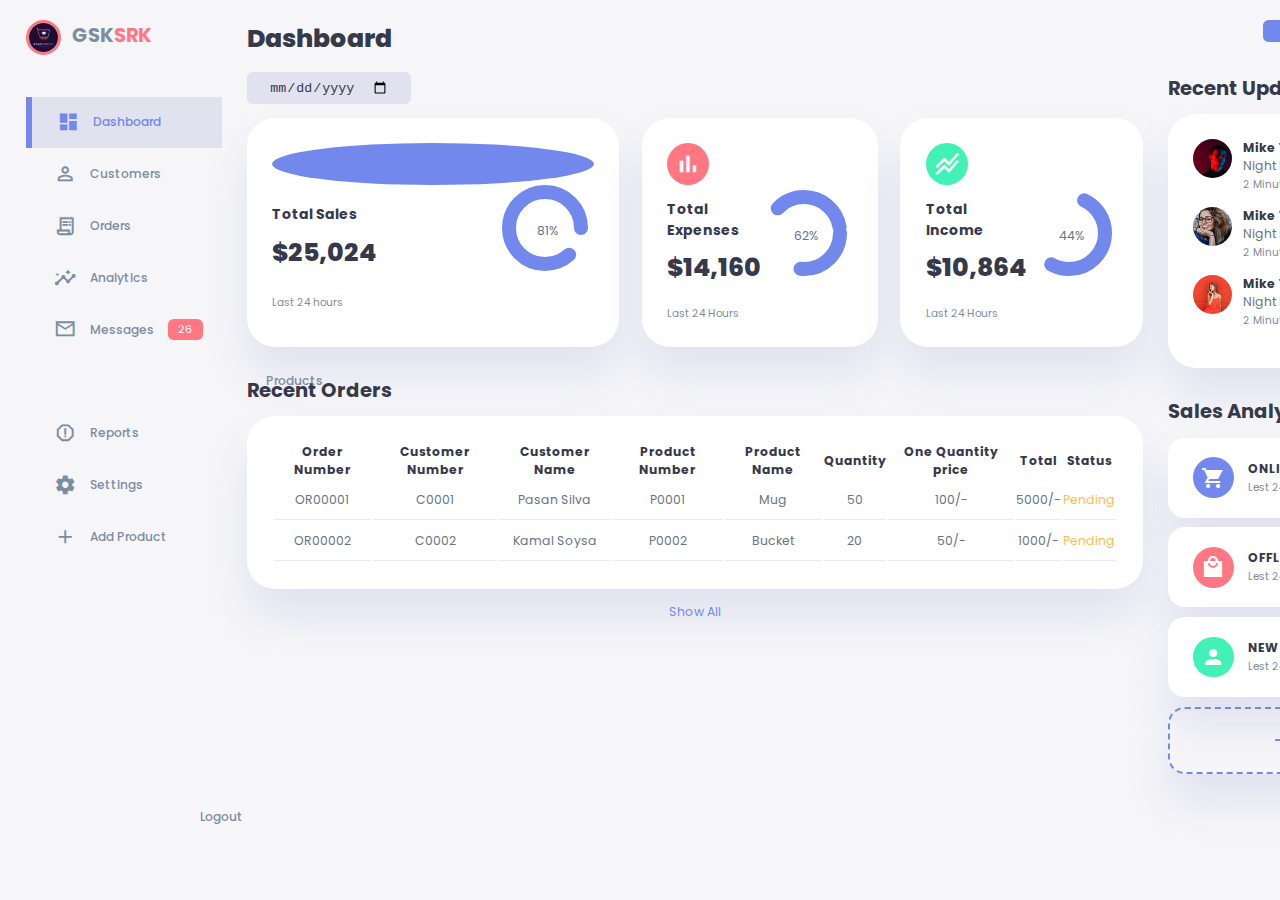
<file: index.html>
<!DOCTYPE html>
<html lang="en">
<head>
    <meta charset="UTF-8">
    <meta name="viewport" content="width=device-width, initial-scale=1.0">
    <title>Document</title>

    <!-- Material ICONS -->

    <!-- MATERIAL CDN -->
    <link
      rel="stylesheet"
      href="https://fonts.googleapis.com/icon?family=Material+Icons+Sharp"
    />

      <!-- Style sheets -->
    <link rel="stylesheet" href="css/style.css">
</head>
<body>
    <div class="container">
        <aside>
            <div class="top">
                <div class="logo">
                    <img src="images/logo.jpg" alt="">
                    <h2 class="text-muted">GSK<span class="danger">SRK</span></h2>
                </div>
                <div class="close" id="close-btn">
                    <span class="material-icons-sharp">close</span>
                </div>
            </div>
            <div class="sidebar">
                <a href="#" id="side-bar" class="side-menu active">
                    <span class="material-icons-sharp">dashboard</span>
                    <h3>Dashboard</h3>
                  </a>
                  <a href="customer.html" class="side-menu">
                    <span class="material-icons-sharp">perm_identity</span>
                    <h3>Customers</h3>
                  </a>
                  <a href="#"  class="side-menu">
                    <span class="material-icons-sharp">receipt_long</span>
                    <h3>Orders</h3>
                  </a>
                  <a href="#"  class="side-menu">
                    <span class="material-icons-sharp">insights</span>
                    <h3>Analytics</h3>
                  </a>
                  <a href="#"  class="side-menu">
                    <span class="material-icons-sharp">mail_outline</span>
                    <h3>Messages</h3>
                    <span class="message-count">26</span>
                  </a>
                  <a href="product.html"  class="side-menu">
                    <span class="material-icons-sharp">inventory</span>
                    <h3>Products</h3>
                  </a>
                  <a href="#"  class="side-menu">
                    <span class="material-icons-sharp">report_gmailerrorred</span>
                    <h3>Reports</h3>
                  </a>
                  <a href="#"  class="side-menu">
                    <span class="material-icons-sharp">settings</span>
                    <h3>Settings</h3>
                  </a>
                  <a href="#"  class="side-menu">
                    <span class="material-icons-sharp">add</span>
                    <h3>Add Product</h3>
                  </a>
                  <a href="#">
                    <span class="material-icons-sharp">logout</span>
                    <h3>Logout</h3>
                  </a>
            </div>
        </aside>
        <!-- END of ASIDE -->


        <main>
            <h1>Dashboard</h1>

            <div class="date">
                <input type="date">
            </div>
            <div class="insights">
                <!-- Start of sale -->
                <div class="sales">
                    <span class="material-icons-sharp">query_stats</span>
                    <div class="middle">
                        <div class="left">
                            <h3>Total Sales</h3>
                            <h1>$25,024</h1>
                        </div>
                        <div class="progress">
                            <svg>
                                <circle cx="38" cy="38" r="36"></circle>
                              </svg>
                              <div class="number">
                                <p>81%</p>
                              </div>
                        </div>
                    </div>
                    <small class="text-muted">Last 24 hours</small>
                </div>
                <!-- End of Sales -->

                <!-- Start of Expenses -->
                <div class="expenses">
                    <span class="material-icons-sharp">bar_chart</span>
                    <div class="middle">
                      <div class="left">
                        <h3>Total Expenses</h3>
                        <h1>$14,160</h1>
                      </div>
                      <div class="progress">
                        <svg>
                          <circle cx="38" cy="38" r="36"></circle>
                        </svg>
                        <div class="number">
                          <p>62%</p>
                        </div>
                      </div>
                    </div>
                    <small class="text-muted">Last 24 Hours</small>
                  </div>
                <!-- End of Expenses -->

                <!-- Start of income -->
                <div class="income">
                    <span class="material-icons-sharp">stacked_line_chart</span>
                    <div class="middle">
                      <div class="left">
                        <h3>Total Income</h3>
                        <h1>$10,864</h1>
                      </div>
                      <div class="progress">
                        <svg>
                          <circle cx="38" cy="38" r="36"></circle>
                        </svg>
                        <div class="number">
                          <p>44%</p>
                        </div>
                      </div>
                    </div>
                    <small class="text-muted">Last 24 Hours</small>
                  </div>
                <!-- End of Income -->
            </div>
            <!-- End of insights -->


            <!-- start recent order -->
            <div class="recent-order">
              <h2>Recent Orders</h2>
              <table>
                <thead>
                  <tr>
                    <th>Order Number</th>
                    <th>Customer Number</th>
                    <th>Customer Name</th>
                    <th>Product Number</th>
                    <th>Product Name</th>
                    <th>Quantity</th>
                    <th>One Quantity price</th>
                    <th>Total</th>
                    <th>Status</th>
                  </tr>
                </thead>
                <tbody>
                  <td>OR00001</td>
                  <td>C0001</td>
                  <td>Pasan Silva</td>
                  <td>P0001</td>
                  <td>Mug</td>
                  <td>50</td>
                  <td>100/-</td>
                  <td>5000/-</td>
                  <td class="warning">Pending</td>
                  <!-- <td class="primary">Details</td> -->
                </tbody>
                <tbody>
                  <td>OR00002</td>
                  <td>C0002</td>
                  <td>Kamal Soysa</td>
                  <td>P0002</td>
                  <td>Bucket</td>
                  <td>20</td>
                  <td>50/-</td>
                  <td>1000/-</td>
                  <td class="warning">Pending</td>
                  <!-- <td class="primary">Details</td> -->
                </tbody>
              </table>
              <a href="#">Show All</a>
            </div>

        </main>
        <!-- end of main -->

        <div class="right">

          <!-- start top -->
          <div class="top">
            <button id="menu-btn">
              <span class="material-icons-sharp">menu</span>
            </button>
            <div class="theme-toggler">
              <span class="active material-icons-sharp">light_mode</span>
              <span class="material-icons-sharp">dark_mode</span>
            </div>
            <div class="profile">
              <div class="info">
                <p>Hey, <b>Daniel</b></p>
                <small class="text-muted">Admin</small>
              </div>
              <div class="profile-photo">
                <img src="images/profile-1.jpg" />
              </div>
            </div>
          </div>
          <!-- end of top section -->

           <!-- =================== START OF RECENT UPDATES =================== -->
        <div class="recent-updates">
          <h2>Recent Updates</h2>
          <div class="updates">
            <div class="update">
              <div class="profile-photo">
                <img src="images/profile-2.jpg" />
              </div>
              <div class="message">
                <p>
                  <b>Mike Tyson</b> received his order or Night lion tech GPS
                  drone.
                </p>
                <small class="text-muted">2 Minutes Ago</small>
              </div>
            </div>
            <div class="update">
              <div class="profile-photo">
                <img src="images/profile-3.jpg" />
              </div>
              <div class="message">
                <p>
                  <b>Mike Tyson</b> received his order or Night lion tech GPS
                  drone.
                </p>
                <small class="text-muted">2 Minutes Ago</small>
              </div>
            </div>
            <div class="update">
              <div class="profile-photo">
                <img src="images/profile-4.jpg" />
              </div>
              <div class="message">
                <p>
                  <b>Mike Tyson</b> received his order or Night lion tech GPS
                  drone.
                </p>
                <small class="text-muted">2 Minutes Ago</small>
              </div>
            </div>
          </div>
        </div>

        <!-- =================== END OF RECENT UPDATES =================== -->
              <!-- =================== START OF  SALES ANALYTICS =================== -->
        <div class="sales-analytics">
          <h2>Sales Analytics</h2>
          <!-- =================== START OF ITEM =================== -->
          <div class="item online">
            <div class="icon">
              <span class="material-icons-sharp">shopping_cart</span>
            </div>
            <div class="right">
              <div class="info">
                <h3>ONLINE ORDERS</h3>
                <small class="text-muted">Lest 24 Hours</small>
              </div>
              <h5 class="success">+39%</h5>
              <h3>3849</h3>
            </div>
          </div>
          <!-- =================== END OF ITEM =================== -->

          <!-- =================== START OF ITEM =================== -->
          <div class="item offline">
            <div class="icon">
              <span class="material-icons-sharp">local_mall</span>
            </div>
            <div class="right">
              <div class="info">
                <h3>OFFLINE ORDERS</h3>
                <small class="text-muted">Lest 24 Hours</small>
              </div>
              <h5 class="danger">-17%</h5>
              <h3>1100</h3>
            </div>
          </div>
          <!-- =================== END OF ITEM =================== -->

          <!-- =================== START OF ITEM =================== -->
          <div class="item customers">
            <div class="icon">
              <span class="material-icons-sharp">person</span>
            </div>
            <div class="right">
              <div class="info">
                <h3>NEW CUSTOMERS</h3>
                <small class="text-muted">Lest 24 Hours</small>
              </div>
              <h5 class="success">+25%</h5>
              <h3>849</h3>
            </div>
          </div>
          <!-- =================== END OF ITEM =================== -->
          <div class="item add-product">
            <div>
              <span  class="material-icons-sharp">add</span>
              <h3>Add Product</h3>
            </div>
          </div>
        </div>
        <!-- =================== END OF  SALES ANALYTICS =================== -->
        </div>
        <!-- End of right -->
    </div>

    <!-- end of container -->
    <script src="js/script.js"></script>
</body>
</html>
</file>
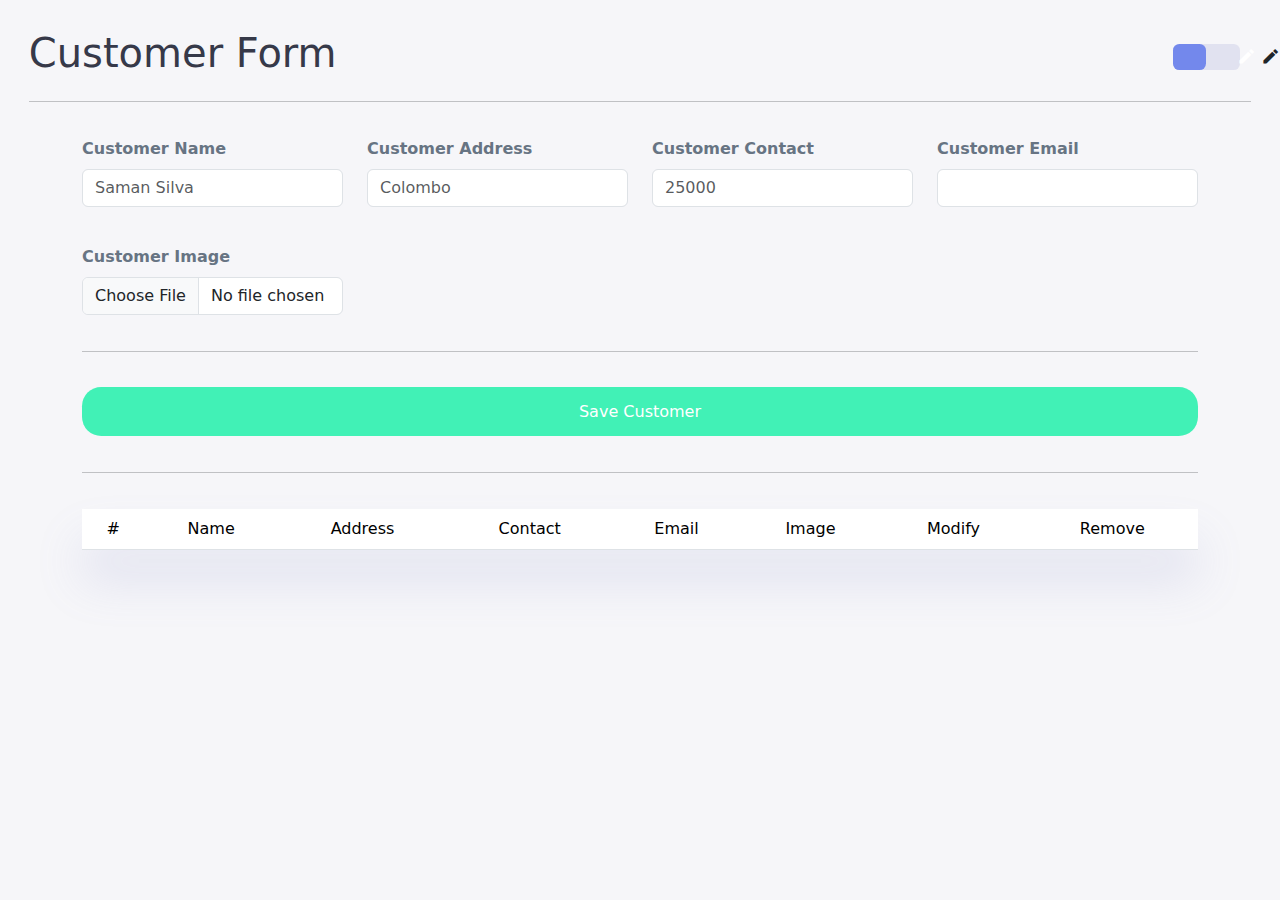
<file: customer.html>
<!doctype html>
<html lang="en">
<head>
    <meta charset="utf-8">
    <meta name="viewport" content="width=device-width, initial-scale=1">
    <title>Bootstrap demo</title>
    <link rel="stylesheet" href="css/customer.css">
    <link href="https://cdn.jsdelivr.net/npm/bootstrap@5.3.3/dist/css/bootstrap.min.css" rel="stylesheet"
          integrity="sha384-QWTKZyjpPEjISv5WaRU9OFeRpok6YctnYmDr5pNlyT2bRjXh0JMhjY6hW+ALEwIH" crossorigin="anonymous">

          <link
          rel="stylesheet"
          href="https://fonts.googleapis.com/icon?family=Material+Icons+Sharp"
        />
</head>
<body>
<div class="outer-wrapper">
    <div class="header">
        <div class="title">
            <h1>Customer Form</h1>
        </div>
        
        <div class="theme-toggler">
        <span class="active material-icons-sharp">light_mode</span>
        <span class="material-icons-sharp">dark_mode</span>
      </div> 
    </div>
    

   
    <hr>

    <div class="container">
        <div class="row">
            <div class="col-12 col-sm-6 col-md-4 col-lg-3 outer">
                <div class="inner">
                    <label for="name" class="form-label">Customer Name</label>
                    <input type="text" class="form-control" id="name" placeholder="Saman Silva">
                </div>
            </div>
            <div class="col-12 col-sm-6 col-md-4 col-lg-3 outer">
                <div class="inner">
                    <label for="address" class="form-label">Customer Address</label>
                    <input type="text" class="form-control" id="address" placeholder="Colombo">
                </div>
            </div>
            <div class="col-12 col-sm-6 col-md-4 col-lg-3 outer">
                <div class="inner">
                    <label for="salary" class="form-label">Customer Contact</label>
                    <input type="number" class="form-control" id="contact" placeholder="25000">
                </div>
            </div>
            <div class="col-12 col-sm-6 col-md-4 col-lg-3 outer">
                <div class="inner">
                    <label for="email" class="form-label">Customer Email</label>
                    <input type="email" id="email" class="form-control">
                </div>
            </div><div class="col-12 col-sm-6 col-md-4 col-lg-3 outer" id="customer-file">
                <div class="inner">
                    <label for="file" class="form-label">Customer Image</label>
                    <input type="file" id="file" accept="image/*" class="form-control">
                </div>
            </div>
            <div class="col-12">
                <p class="alert alert-primary" style="display: none" id="save_alert">Customer Saved...</p>
                <hr>
            </div>
            <div class="col-12 outer">
                <div class="inner">
                    <button id="btnSaveUpdate" onclick="createUpdateCustomer()" class="btn-save col-12">Save Customer</button>
                </div>
            </div>
            <div class="col-12">
                <hr>
            </div>
            <div class="col-12">
                <table class="table table-hover">
                    <thead>
                    <tr>
                        <td>#</td>
                        <td>Name</td>
                        <td>Address</td>
                        <td>Contact</td>
                        <td>Email</td>
                        <td>Image</td>
                        <td>Modify</td>
                        <td>Remove</td>
                    </tr>
                    </thead>
                    <tbody id="table-body">
                    <tr>

                    </tr>
                    </tbody>
                </table>
            </div>
        </div>
    </div>

</div>
<script src="https://cdn.jsdelivr.net/npm/bootstrap@5.3.3/dist/js/bootstrap.bundle.min.js"
        integrity="sha384-YvpcrYf0tY3lHB60NNkmXc5s9fDVZLESaAA55NDzOxhy9GkcIdslK1eN7N6jIeHz"
        crossorigin="anonymous"></script>
<script src="js/customer.js"></script>
</body>
</html>
</file>
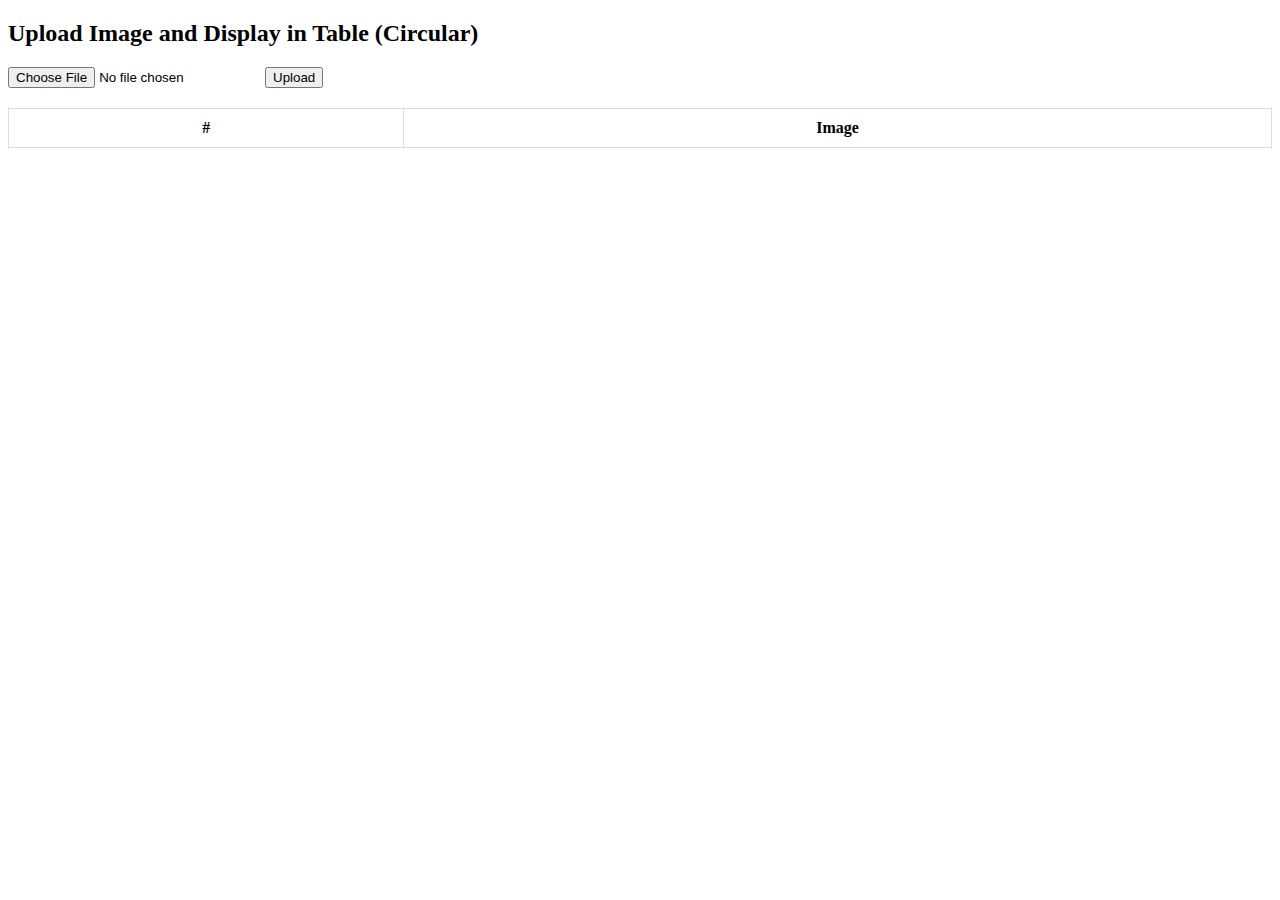
<file: index1.html>
<!DOCTYPE html>
<html lang="en">
<head>
  <meta charset="UTF-8">
  <meta name="viewport" content="width=device-width, initial-scale=1.0">
  <title>Upload and Display Image as Circle</title>
  <style>
    table {
      width: 100%;
      border-collapse: collapse;
      margin-top: 20px;
    }
    table, th, td {
      border: 1px solid #ddd;
    }
    th, td {
      padding: 10px;
      text-align: center;
    }
    img {
      width: 100px;
      height: 100px;
      object-fit: cover; /* Ensure the image is cropped if needed */
      border-radius: 50%; /* Make the image circular */
    }
  </style>
</head>
<body>
  <h2>Upload Image and Display in Table (Circular)</h2>
  <form id="uploadForm">
    <input type="file" id="imageInput" accept="image/*">
    <button type="button" id="uploadBtn">Upload</button>
  </form>

  <table>
    <thead>
      <tr>
        <th>#</th>
        <th>Image</th>
      </tr>
    </thead>
    <tbody id="imageTableBody">
      <!-- Images will be added here dynamically -->
    </tbody>
  </table>

  <script>
    const imageInput = document.getElementById('imageInput');
    const uploadBtn = document.getElementById('uploadBtn');
    const imageTableBody = document.getElementById('imageTableBody');

    uploadBtn.addEventListener('click', () => {
      const file = imageInput.files[0];

      if (file) {
        // Create a FileReader to read the image
        const reader = new FileReader();

        reader.onload = function(event) {
          // Get the image URL
          const imageURL = event.target.result;

          // Create a new row for the table
          const newRow = document.createElement('tr');

          // Add the row number and image to the row
          newRow.innerHTML = `
            <td>${imageTableBody.rows.length + 1}</td>
            <td><img src="${imageURL}" alt="Uploaded Image"></td>
          `;

          // Append the new row to the table body
          imageTableBody.appendChild(newRow);
        };

        // Read the image file as a Data URL
        reader.readAsDataURL(file);
      } else {
        alert('Please select an image to upload!');
      }
    });
  </script>
</body>
</html>
</file>
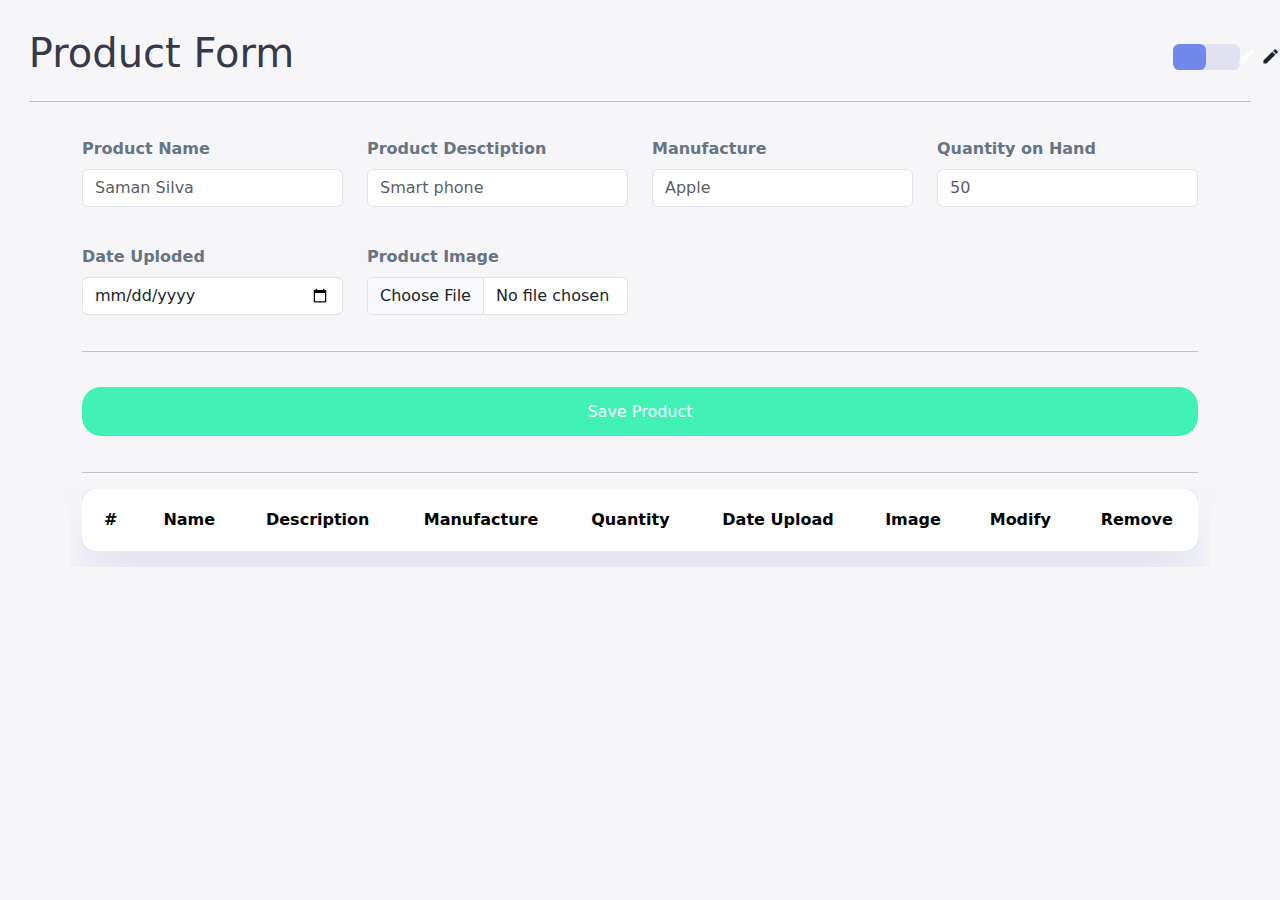
<file: product.html>
<!doctype html>
<html lang="en">
<head>
    <meta charset="utf-8">
    <meta name="viewport" content="width=device-width, initial-scale=1">
    <title>Product page</title>
    <link rel="stylesheet" href="css/product.css">
    <link href="https://cdn.jsdelivr.net/npm/bootstrap@5.3.3/dist/css/bootstrap.min.css" rel="stylesheet"
          integrity="sha384-QWTKZyjpPEjISv5WaRU9OFeRpok6YctnYmDr5pNlyT2bRjXh0JMhjY6hW+ALEwIH" crossorigin="anonymous">

          <link
          rel="stylesheet"
          href="https://fonts.googleapis.com/icon?family=Material+Icons+Sharp"
        />
</head>
<body>
<div class="outer-wrapper">
    <div class="header">
        <div class="title">
            <h1>Product Form</h1>
        </div>
        
        <div class="theme-toggler">
        <span class="active material-icons-sharp">light_mode</span>
        <span class="material-icons-sharp">dark_mode</span>
      </div> 
    </div>
    

   
    <hr>

    <div class="container">
        <div class="row">
            <div class="col-12 col-sm-6 col-md-4 col-lg-3 outer">
                <div class="inner">
                    <label for="name" class="form-label">Product Name</label>
                    <input type="text" class="form-control" id="name" placeholder="Saman Silva">
                </div>
            </div>
            <div class="col-12 col-sm-6 col-md-4 col-lg-3 outer">
                <div class="inner">
                    <label for="address" class="form-label">Product Desctiption</label>
                    <input type="text" class="form-control" id="details" placeholder="Smart phone">
                </div>
            </div>
            <div class="col-12 col-sm-6 col-md-4 col-lg-3 outer">
                <div class="inner">
                    <label for="salary" class="form-label">Manufacture</label>
                    <input type="text" class="form-control" id="Manufacture" placeholder="Apple">
                </div>
            </div>
            <div class="col-12 col-sm-6 col-md-4 col-lg-3 outer">
                <div class="inner">
                    <label for="number" class="form-label">Quantity on Hand</label>
                    <input type="number" id="qty" class="form-control" placeholder="50">
                </div>
            </div>
            <div class="col-12 col-sm-6 col-md-4 col-lg-3 outer">
                <div class="inner">
                    <label for="" class="form-label">Date Uploded</label>
                    <input type="date" id="date" class="form-control">
                </div>
            </div>
            <div class="col-12 col-sm-6 col-md-4 col-lg-3 outer" id="customer-file">
                <div class="inner">
                    <label for="file" class="form-label">Product Image</label>
                    <input type="file" id="file" class="form-control">
                </div>
            </div>
            <div class="col-12">
                <p class="alert alert-primary" style="display: none" id="save_alert">Product Saved...</p>
                <hr>
            </div>
            <div class="col-12 outer">
                <div class="inner">
                    <button id="btnSaveUpdate" onclick="createUpdateCustomer()" class="btn-save col-12">Save Product</button>
                </div>
            </div>
            <div class="col-12">
                <hr>
            </div>
            <div class="tabel-customer col-12">
                <table class="table table-hover">
                    <thead>
                    <tr>
                        <td>#</td>
                        <td>Name</td>
                        <td>Description</td>
                        <td>Manufacture</td>
                        <td>Quantity</td>
                        <td>Date Upload</td>
                        <td>Image</td>
                        <td>Modify</td>
                        <td>Remove</td>
                    </tr>
                    </thead>
                    <tbody id="table-body">
                    <tr>

                    </tr>
                    </tbody>
                </table>
            </div>
        </div>
    </div>

</div>
<script src="js/product.js"></script>
<script src="https://cdn.jsdelivr.net/npm/bootstrap@5.3.3/dist/js/bootstrap.bundle.min.js"
        integrity="sha384-YvpcrYf0tY3lHB60NNkmXc5s9fDVZLESaAA55NDzOxhy9GkcIdslK1eN7N6jIeHz"
        crossorigin="anonymous"></script>

</body>
</html>
</file>
<file: css/style.css>
@import url("https://fonts.googleapis.com/css2?family=Poppins:wght@300;400;500;600;700;800&display=swap");

/* -------------- ROOT VARAIBLES -------------- */
:root {
  --color-primary: #7388ec;
  --color-danger: #ff7782;
  --color-success: #41f1b6;
  --color-warning: #ffbb55;
  --color-white: #fff;
  --color-info-dark: #7d8da1;
  --color-info-light: #dce1eb;
  --color-dark: #363949;
  --color-light: rgba(132, 139, 200, 0.18);
  --color-primary-variant: #111e88;
  --color-dark-variant: #677483;
  --color-background: #f6f6f9;

  --card-border-radius: 2rem;
  --border-radius-1: 0.4rem;
  --border-radius-2: 0.8rem;
  --border-radius-3: 1.2rem;

  --card-padding: 1.8rem;
  --padding-1: 1.2rem;

  --box-shadow: 0 2rem 3rem var(--color-light);
}

.dark-theme-variables {
  --color-background: #181a1e;
  --color-white: #202528;
  --color-dark: #edeffd;
  --color-dark-variant: #a3bdcc;
  --color-light: rgba(0, 0, 0, 0.4);
  --box-shadow: 0 2rem 3rem var(--color-light);
}

* {
  margin: 0;
  padding: 0;
  outline: 0;
  -webkit-appearance: 0;
  -moz-appearance: 0;
  appearance: 0;
  border: 0;
  text-decoration: none;
  list-style: none;
  box-sizing: border-box;
}

html {
  font-size: 14px;
}

body {
  width: 100vw;
  height: 100vh;
  font-family: poppins, sans-serif;
  font-size: 0.88rem;
  background-color: var(--color-background);
  color: var(--color-dark);
  -webkit-user-select: none;
  -moz-user-select: none;
  -ms-user-select: none;
  user-select: none;
  overflow-x: hidden;
}
.container {
    display: grid;
    width: 96%;
    margin: 0 auto;
    gap: 1.8rem;
    grid-template-columns: 14rem auto 23rem;
  }


a{
    color: var(--color-dark);
}

img{
    display: block;
    width: 100%;
}

h1{
    font-weight: 800;
    font-size: 1.8rem;

}

h2{
    font-size: 1.4rem;
}

h3{
    font-size: 0.87rem;
}

h4{
    font-size: 0.77rem;
}

h5{
    font-size: 0.77rem;
}

small{
    font-size: 0.75rem;
}

.profile-photo{
    width: 2.8rem;
    height: 2.8rem;
    border-radius: 50%;
    overflow: hidden;
}

.text-muted{
    color: var(--color-info-dark);
}

p{
    color: var(--color-dark-variant);
}

b{
    color: var(--color-dark);
}

.primary{
    color: var(--color-primary);
}
.danger{
    color: var(--color-danger);
}
.success{
    color: var(--color-success);
}
.warning{
    color: var(--color-warning);
}

aside{
    height: 100vh;
}

aside .top{
    display: flex;
    align-items: center;
    justify-content: space-between;
    margin-top: 1.4rem;

}

aside .logo{
    display: flex;
    gap: 0.8rem;
    
}

aside .logo img{
    width: 2.5rem;
    height: 2.5rem;
    
    border: 3px solid var(--color-danger);
    border-radius: 50%;
}

aside .close{
    display: none;
}

/* ===================side bar================================= */

aside .sidebar{
    display: flex;
    flex-direction: column;
    height: 86vh;
    position: relative;
    top: 3rem;
}

aside h3{
    font-weight: 500;
}

aside .sidebar a{
    display: flex;
    color: var(--color-info-dark);
    margin-left: 2rem;
    gap: 1rem;
    align-items: center;
    position: relative;
    height: 3.7rem;
    transition: all 300ms ease;
}

aside .sidebar a span{
    font-size: 1.6rem;
    transition: all 300ms ease;
}

aside .sidebar a:last-child{
    position: absolute;
    bottom: 2rem;
    width: 100%;
}

aside .sidebar a.active{
    background: var(--color-light);
    color: var(--color-primary);
    margin-left: 0;
}

aside .sidebar a.active::before{
    content: "";
    width: 6px;
    height: 100%;
    background: var(--color-primary);
}

aside .sidebar a.active span{
    color: var(--color-primary);
    margin-left: calc(1rem - 3px);
}

aside .sidebar a:hover{
    color: var(--color-primary);
}

aside .sidebar a:hover span{
    color: var(--color-primary);
    margin-left: calc(1rem - 3px);
}

aside .sidebar .message-count{
    background: var(--color-danger);
    color: var(--color-white);
    padding: 2px 10px;
    font-size: 11px;
    border-radius: var(--border-radius-1);
}

aside .sidebar .message-count:hover{
    color: var(--color-white);
}

/*=========================== Main =======================*/

main {
    margin-top: 1.4rem;
  }
  
  main .date {
    display: inline-block;
    background-color: var(--color-light);
    border-radius: var(--border-radius-1);
    margin-top: 1rem;
    padding: 0.5rem 1.6rem;
  }
  
  main .date input[type="date"] {
    background-color: transparent;
    color: var(--color-dark);
  }
  
  main .insights {
    display: grid;
    grid-template-columns: repeat(3, 1fr);
    gap: 1.6rem;
  }
  
  main .insights > div {
    background-color: var(--color-white);
    padding: var(--card-padding);
    border-radius: var(--card-border-radius);
    margin-top: 1rem;
    box-shadow: var(--box-shadow);
    transition: all 0.3s ease;
  }
  
  main .insights > div:hover {
    box-shadow: none;
  }
  
  main .insights > div span {
    background-color: var(--color-primary);
    padding: 0.5rem;
    border-radius: 50%;
    color: var(--color-white);
    font-size: 2rem;
  }
  
  main .insights > div.expenses span {
    background-color: var(--color-danger);
  }
  
  main .insights > div.income span {
    background-color: var(--color-success);
  }
  
  main .insights > div .middle {
    display: flex;
    justify-content: space-between;
    align-items: center;
  }
  
  main .insights h3 {
    margin: 1rem 0 0.6rem;
    font-size: 1rem;
  }
  
  main .insights .progress {
    position: relative;
    width: 92px;
    height: 92px;
    border-radius: 50%;
  }
  
  main .insights svg {
    width: 7rem;
    height: 7rem;
  }
  
  main .insights svg circle {
    fill: none;
    stroke: var(--color-primary);
    stroke-width: 14;
    stroke-linecap: round;
    transform: translate(5px, 5px);
    stroke-dasharray: 110;
    stroke-dashoffset: 92;
  }
  
  main .insights .sales svg circle {
    stroke-dashoffset: -30;
    stroke-dasharray: 200;
  }
  
  main .insights .expenses svg circle {
    stroke-dashoffset: 20;
    stroke-dasharray: 80;
  }
  
  main .insights .income svg circle {
    stroke-dashoffset: 35;
    stroke-dasharray: 110;
  }
  
  main .insights .progress .number {
    position: absolute;
    top: 0;
    left: 0;
    width: 100%;
    height: 100%;
    display: flex;
    justify-content: center;
    align-items: center;
  }
  
  main .insights small {
    display: block;
    margin-top: 1.3rem;
  }

  /*==================== recent order======================== */

  main .recent-order{
    margin-top: 2rem;
  }

  main .recent-order h2{
    margin-bottom: 0.8rem;
  }

  main .recent-order table{
    background: var(--color-white);
    width: 100%;
    border-radius: var(--card-border-radius);
    padding: var(--card-padding);
    text-align: center;
    box-shadow: var(--box-shadow);
    transition: all 300ms ease;
  }

  main .recent-order table:hover{
    box-shadow: none;
  }


  main table tbody td{
    height: 2.8rem;
    border-bottom: 1px solid var(--color-light);
   color: var(--color-dark-variant);

  }

  main table tbody tr:last-child {
    border: none;
  }

  main .recent-order a{
    text-align: center;
    display: block;
    margin: 1rem auto;
    color: var(--color-primary);
  }

  /*================= Right ===================*/

  .right{
    margin-top: 1.4rem;

  }

  .right .top{
    display: flex;
    justify-content: end;
    gap: 2rem;
  }

  .right .top button{
    display: none;
  }

  .right .theme-toggler{
    background: var(--color-light);
    display: flex;
    justify-content: space-between;
    align-items: center;
    height: 1.6rem;
    width: 4.2rem;
    cursor: pointer;
    border-radius: var(--border-radius-1);

  }

  .right .theme-toggler span {
    font-size: 1.2rem;
    width: 50%;
    height: 100%;
    display: flex;
    justify-content: center;
    align-items: center;
  }
  
  .right .theme-toggler span.active {
    background-color: var(--color-primary);
    color: white;
    border-radius: var(--border-radius-1);
  }
  
  .right .top .profile {
    display: flex;
    gap: 2rem;
    text-align: right;
  }


  /* ============== RECENT UPDATES ============== */
.right .recent-updates {
    margin-top: 1rem;
  }
  
  .right .recent-updates h2 {
    margin-bottom: 0.8rem;
  }
  
  .right .recent-updates .updates {
    background-color: var(--color-white);
    padding: var(--card-padding);
    border-radius: var(--card-border-radius);
    box-shadow: var(--box-shadow);
    transition: all 0.3s ease;
  }
  
  .right .recent-updates .updates:hover {
    box-shadow: none;
  }
  
  .right .recent-updates .updates .update {
    display: grid;
    grid-template-columns: 2.6rem auto;
    gap: 1rem;
    margin-bottom: 1rem;
  }

  /*=========================== Sales analytics ========================*/

  .right .sales-analytics{
    margin-top: 2rem;
  }

  .right .sales-analytics h2{
    margin-bottom: 0.8rem;
  }

  .right .sales-analytics .item{
    background: var(--color-white);
    display: flex;
    align-items: center;
    gap: 1rem;
    margin-bottom: 0.7rem;
    padding: 1.4rem var(--card-padding);
    border-radius: var(--border-radius-3);
    box-shadow: var(--box-shadow);
    transition: all 300ms ease;
  }

  .right .sales-analytics .item:hover{
    box-shadow: none;
  }

  .right .sales-analytics .item .right{
    display: flex;
    justify-content: space-between;
    align-items: start;
    margin: 0;
    width: 100%;
  }

  .right .sales-analytics .item .icon{
    padding: 0.6rem;
    color: var(--color-white);
    border-radius: 50%;
    background: var(--color-primary);
    display: flex;
  }

  .right .sales-analytics .item.offline .icon{
    background: var(--color-danger);
    
  }
  .right .sales-analytics .item.customers .icon{
    background: var(--color-success);

  }

  .right .sales-analytics .add-product{
    background: transparent;
    border: 2px dashed var(--color-primary);
    color: var(--color-primary);
    display: flex;
    align-items: center;
    justify-content: center;
  }

  .right .sales-analytics .add-product div{
    display: flex;
    align-items: center;
    gap: 0.6rem;
  }

  .right .sales-analytics .add-product div h3{
    font-weight: 600;
  }

   /* ============== MEDIA QUERIES ============== */

  @media screen and (max-width: 1200px) {
    .container{
        width: 94%;
        grid-template-columns: 7rem auto 23rem;
    }

    aside .logo h2{
        display: none;
    }
    
    aside .sidebar h3{
        display: none;
    }

    aside .sidebar a{
        width: 5.6rem;
    }

    aside .sidebar a:last-child{
        position: relative;
        margin-top: 1.8rem;
    }

    main .insights{
        grid-template-columns: 1fr;
        gap: 0;
    }

    main .recent-order{
        width: 94%;
        position: absolute;
        left: 50%;
        position: absolute;
        left: 50%;
        transform: translateX(-50%);
        margin: 2rem 0 0 8.8rem;
    }

    main .recent-order table{
        width: 83vw;
    }

    main table thead tr th:last-child,
    main table thead tr th:first-child {
        display: none;
    }
    main table tbody tr td:last-child,
    main table tbody tr td:first-child {
        display: none;
    }
  }

  /* ============== MEDIA QUERIES ============== */
@media (max-width: 768px) {
    .container {
      width: 100%;
      grid-template-columns: 1fr;
    }
  
    aside {
      position: fixed;
      top: 0;
      left: -100%;
      background-color: var(--color-white);
      width: 18rem;
      z-index: 3;
      box-shadow: 1rem 3rem 4rem var(--color-light);
      height: 100vh;
      padding-right: var(--card-padding);
      animation: showMenu 400ms ease forwards;
      transition: all 0.4s linear;
    }

    @keyframes showMenu {
      to{
        left: 0;
      }
    }
  
    aside.active {
      left: 0;
    }
  
    aside .logo {
      margin-left: 1rem;
    }
  
    aside .logo h2 {
      display: inline;
    }
  
    aside .sidebar h3 {
      display: inline;
    }
  
    aside .sidebar a {
      width: 100%;
      height: 3.4rem;
    }
  
    aside .sidebar a:last-child {
      position: absolute;
      bottom: 5rem;
    }
  
    aside .close {
      display: inline-block;
      cursor: pointer;
    }
  
    main {
      margin-top: 8rem;
      padding: 0 1rem;
    }
  
    main .recent-orders {
      position: relative;
      margin: 3rem 0 0 0;
      width: 100%;
    }
  
    main .recent-orders table {
      width: 100%;
      margin: 0;
    }
  
    .right {
      width: 94%;
      margin: 0 auto 4rem;
    }
  
    .right .top {
      position: fixed;
      top: 0;
      left: 0;
      align-items: center;
      padding: 0 0.8rem;
      height: 4.6rem;
      background-color: var(--color-white);
      width: 100%;
      margin: 0;
      z-index: 2;
      box-shadow: 0 1rem 1rem var(--color-light);
    }
  
    .right .top .theme-toggler {
      width: 4.4rem;
      position: absolute;
      left: 66%;
    }
  
    .right .profile .info {
      display: none;
    }
  
    .right .top button {
      display: inline-block;
      background-color: transparent;
      color: var(--color-dark);
      cursor: pointer;
      position: absolute;
      left: 1rem;
    }
  
    .right .top button span {
      font-size: 2rem;
    }
  }
</file>
<file: css/customer.css>
.outer-wrapper{
    width: 100%;
    height: 100vh;
    padding: 20px 12px;
}
.t-outer{
    width: 100%;
    height: 50px;
    display: flex;
    align-items: center;
}
.alert{
    display: none;
}

/* Light Theme (Default) */
:root {
    --color-primary: #7388ec;
    --color-danger: #ff7782;
    --color-success: #41f1b6;
    --color-warning: #ffbb55;
    --color-white: #fff;
    --color-info-dark: #7d8da1;
    --color-info-light: #dce1eb;
    --color-dark: #363949;
    --color-light: rgba(132, 139, 200, 0.18);
    --color-primary-variant: #111e88;
    --color-dark-variant: #677483;
    --color-background: #f6f6f9;
  
    --card-border-radius: 2rem;
    --border-radius-1: 0.4rem;
    --border-radius-2: 0.8rem;
    --border-radius-3: 1.2rem;
  
    --card-padding: 1.8rem;
    --padding-1: 1.2rem;
  
    --box-shadow: 0 2rem 3rem var(--color-light);
  }
  
  /* Dark Theme */
  .dark-theme-variables {
    --color-background: #181a1e;
    --color-white: #202528;
    --color-dark: #edeffd;
    --color-dark-variant: #a3bdcc;
    --color-light: rgba(0, 0, 0, 0.4);
    --box-shadow: 0 2rem 3rem var(--color-light);
  }
  
  /* General Reset */
  body {
    font-family: 'Arial', sans-serif;
    background: var(--color-background);
    color: var(--color-dark);
    margin: 0;
    padding: 0;
  }
  
  .header .title h1 {
    color: var(--color-dark);
  }
  
  hr {
    border-color: var(--color-info-light);
  }
  
  /* Form Styles */
  label {
    color: var(--color-dark-variant);
    font-weight: 600;
  }
  
  input, button {
    border-radius: var(--border-radius-1);
    border: 1px solid var(--color-info-dark);
    padding: 0.8rem;
    font-size: 1rem;
  }
  
  input:focus, button:focus {
    outline: none;
    border-color: var(--color-primary);
    box-shadow: var(--box-shadow);
  }
  
  .btn-save {
    background-color: var(--color-success);
    color: var(--color-white);
    border: none;
    border-radius: var(--border-radius-3);
    cursor: pointer;
    transition: background-color 0.3s ease;
  }
  
  .btn-save:hover {
    background-color: var(--color-danger);
  }
  
  /* Table Styles */
  table {
    width: 100%;
    border-collapse: collapse;
    margin-top: 20px;
    background-color: var(--color-white);
    box-shadow: var(--box-shadow);
  }
  
  th, td {
    border: 1px solid var(--color-light);
   
    padding: var(--padding-1);
    text-align: center;
  }
  
 table thead tr{
    background-color: var(--color-info-dark);
    color: var(--color-white);
    border-radius: var(--border-radius-2);
  }
  
  td {
    background-color: var(--color-background);
  }
  
  
  /* Card-Like Style for Input Wrappers */

  .outer-wrapper{
    background: var(--color-background);
  }
  .outer-wrapper .header{
    width: 80%;
    display: flex;
    align-items: center;
  }

.outer-wrapper .header .title{
    width: 90%;

  }
  .theme-toggler{
    position: absolute;
    width: 10%;
    margin-right: 40px;
  }
  .header .theme-toggler{
    background: var(--color-light);
    display: flex;
    justify-content: space-between;
    align-items: center;
    height: 1.6rem;
    width: 4.2rem;
    cursor: pointer;
    border-radius: var(--border-radius-1);
   right: 0;
  }


  .header .theme-toggler span {
    font-size: 1.2rem;
    width: 50%;
    height: 100%;
    display: flex;
    justify-content: center;
    align-items: center;
  }
  
  .header .theme-toggler span.active {
    background-color: var(--color-primary);
    color: white;
    border-radius: var(--border-radius-1);
  }
  .outer-wrapper {
    padding: var(--card-padding);
  }
  
  .outer {
    padding: var(--padding-1);
  }
  
  .inner-row {

    padding: var(--padding-1);
    background-color: var(--color-white);
    border-radius: var(--card-border-radius);
    box-shadow: var(--box-shadow);
  }
  
  /* Alerts */
  .alert {
    border-radius: var(--border-radius-2);
  }
</file>
<file: css/product.css>
.outer-wrapper{
    width: 100%;
    height: 100vh;
    padding: 20px 12px;
}
.t-outer{
    width: 100%;
    height: 50px;
    display: flex;
    align-items: center;
}
.alert{
    display: none;
}

/* Light Theme (Default) */
:root {
    --color-primary: #7388ec;
    --color-danger: #ff7782;
    --color-success: #41f1b6;
    --color-warning: #ffbb55;
    --color-white: #fff;
    --color-info-dark: #7d8da1;
    --color-info-light: #dce1eb;
    --color-dark: #363949;
    --color-light: rgba(132, 139, 200, 0.18);
    --color-primary-variant: #111e88;
    --color-dark-variant: #677483;
    --color-background: #f6f6f9;
  
    --card-border-radius: 2rem;
    --border-radius-1: 0.4rem;
    --border-radius-2: 0.8rem;
    --border-radius-3: 1.2rem;
  
    --card-padding: 1.8rem;
    --padding-1: 1.2rem;
  
    --box-shadow: 0 2rem 3rem var(--color-light);
  }
  
  /* Dark Theme */
  .dark-theme-variables {
    --color-background: #181a1e;
    --color-white: #202528;
    --color-dark: #edeffd;
    --color-dark-variant: #a3bdcc;
    --color-light: rgba(0, 0, 0, 0.4);
    --box-shadow: 0 2rem 3rem var(--color-light);
  }
  
 
  body {
    font-family: 'Arial', sans-serif;
    background: var(--color-background);
    color: var(--color-dark);
    margin: 0;
    padding: 0;
  }
  
  .header .title h1 {
    color: var(--color-dark);
  }
  
  hr {
    border-color: var(--color-info-light);
  }
  
  /* Form Styles */
  label {
    color: var(--color-dark-variant);
    font-weight: 600;
  }
  
  input, button {
    border-radius: var(--border-radius-1);
    border: 1px solid var(--color-info-dark);
    padding: 0.8rem;
    font-size: 1rem;
  }
  
  input:focus, button:focus {
    outline: none;
    border-color: var(--color-primary);
    box-shadow: var(--box-shadow);
  }
  
  .btn-save {
    background-color: var(--color-success);
    color: var(--color-white);
    border: none;
    border-radius: var(--border-radius-3);
    cursor: pointer;
    transition: background-color 0.3s ease;
  }
  
  .btn-save:hover {
    background-color: var(--color-danger);
  }
  
  /* style for table */
  .tabel-customer {
    margin-top: 20px;
    overflow-x: auto; 
  }
  
  .table {
    width: 100%;
    border-collapse: collapse;
    background-color: var(--color-white);
    box-shadow: var(--box-shadow); 
    border-radius: var(--border-radius-2); 
    overflow: hidden; 
  }
  
  .table thead {
    background-color: var(--color-primary); 
    color: var(--color-white); 
  }
  
  .table thead th, 
  .table thead td {
    text-align: center;
    padding: var(--padding-1);
    font-weight: 600;
  }
  
  .table tbody tr {
    transition: background-color 0.3s ease; 
  }
  
  .table tbody tr:hover {
    background-color: var(--color-light);
  }
  
  .table tbody td {
    text-align: center;
    padding: var(--padding-1);
    color: var(--color-dark);
    border-bottom: 1px solid var(--color-light);
  }
  
  .table tbody td:last-child {
    border-bottom: none; 
  }
  
 
  .table tbody img {
    width: 50px;
    height: 50px;
    border-radius: 50%; 
    object-fit: cover; 
    border: 2px solid var(--color-primary); 
  }
  
  /* Modify and Remove Buttons */
  .table tbody .btn-modify,
  .table tbody .btn-remove {
    padding: 0.5rem 1rem;
    border-radius: var(--border-radius-2);
    border: none;
    cursor: pointer;
    font-size: 0.9rem;
    transition: background-color 0.3s ease, transform 0.2s ease;
  }
  
  .table tbody .btn-modify {
    background-color: var(--color-success);
    color: var(--color-white);
  }
  
  .table tbody .btn-remove {
    background-color: var(--color-danger);
    color: var(--color-white);
  }
  
  .table tbody .btn-modify:hover {
    background-color: var(--color-primary);
    transform: scale(1.05); 
  }
  
  .table tbody .btn-remove:hover {
    background-color: var(--color-warning);
    transform: scale(1.05); 
  }
  
  /* Responsive Adjustments */
  @media (max-width: 768px) {
    .table {
      font-size: 0.9rem; 
    }
    
    .table tbody img {
      width: 40px;
      height: 40px; 
    }
  }
  
  
  /* Card-Like Style for Input Wrappers */

  .outer-wrapper{
    background: var(--color-background);
  }
  .outer-wrapper .header{
    width: 80%;
    display: flex;
    align-items: center;
  }

.outer-wrapper .header .title{
    width: 90%;

  }
  .theme-toggler{
    position: absolute;
    width: 10%;
    margin-right: 40px;
  }
  .header .theme-toggler{
    background: var(--color-light);
    display: flex;
    justify-content: space-between;
    align-items: center;
    height: 1.6rem;
    width: 4.2rem;
    cursor: pointer;
    border-radius: var(--border-radius-1);
   right: 0;
  }


  .header .theme-toggler span {
    font-size: 1.2rem;
    width: 50%;
    height: 100%;
    display: flex;
    justify-content: center;
    align-items: center;
  }
  
  .header .theme-toggler span.active {
    background-color: var(--color-primary);
    color: white;
    border-radius: var(--border-radius-1);
  }
  .outer-wrapper {
    padding: var(--card-padding);
  }
  
  .outer {
    padding: var(--padding-1);
  }
  
  .inner-row {

    padding: var(--padding-1);
    background-color: var(--color-white);
    border-radius: var(--card-border-radius);
    box-shadow: var(--box-shadow);
  }
  
  /* Alerts */
  .alert {
    border-radius: var(--border-radius-2);
  }
  
  img {
    width: 100px;
    height: 100px;
    object-fit: cover; 
    border-radius: 50%;
  }
</file>
